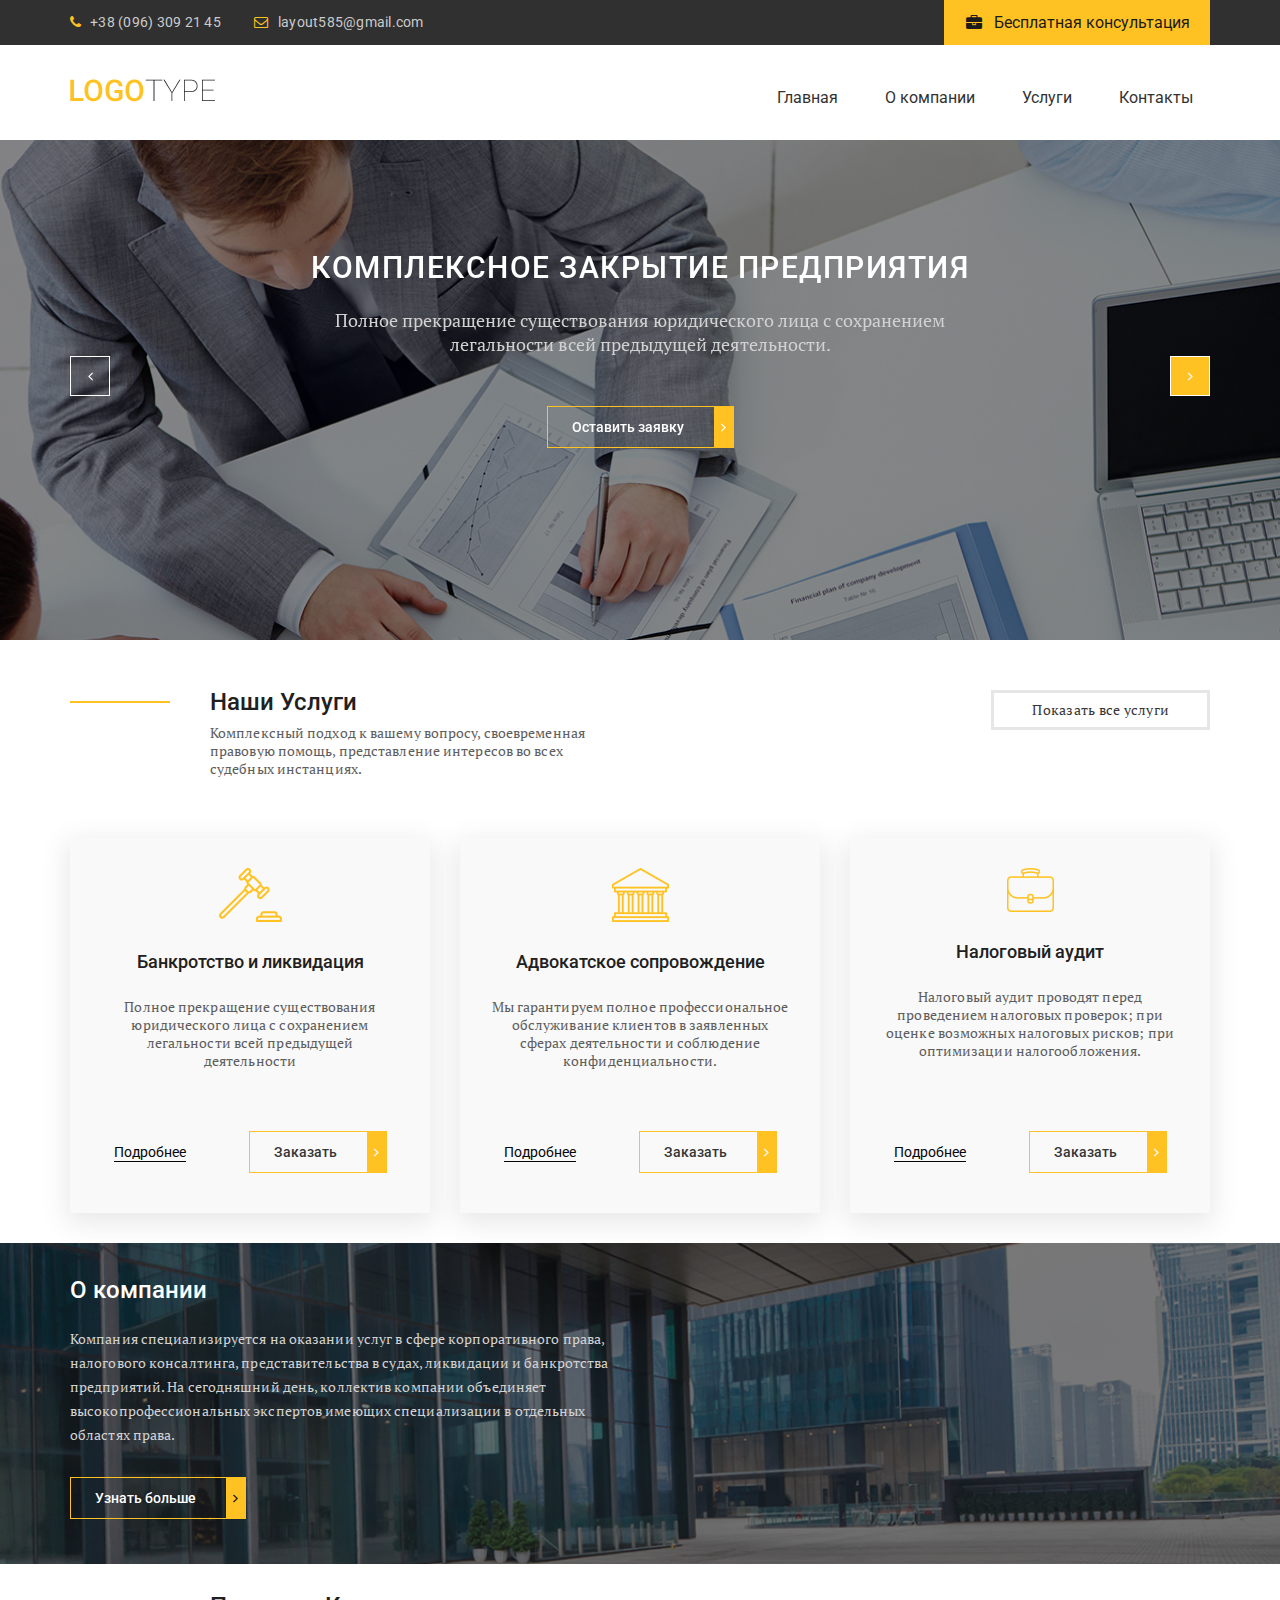
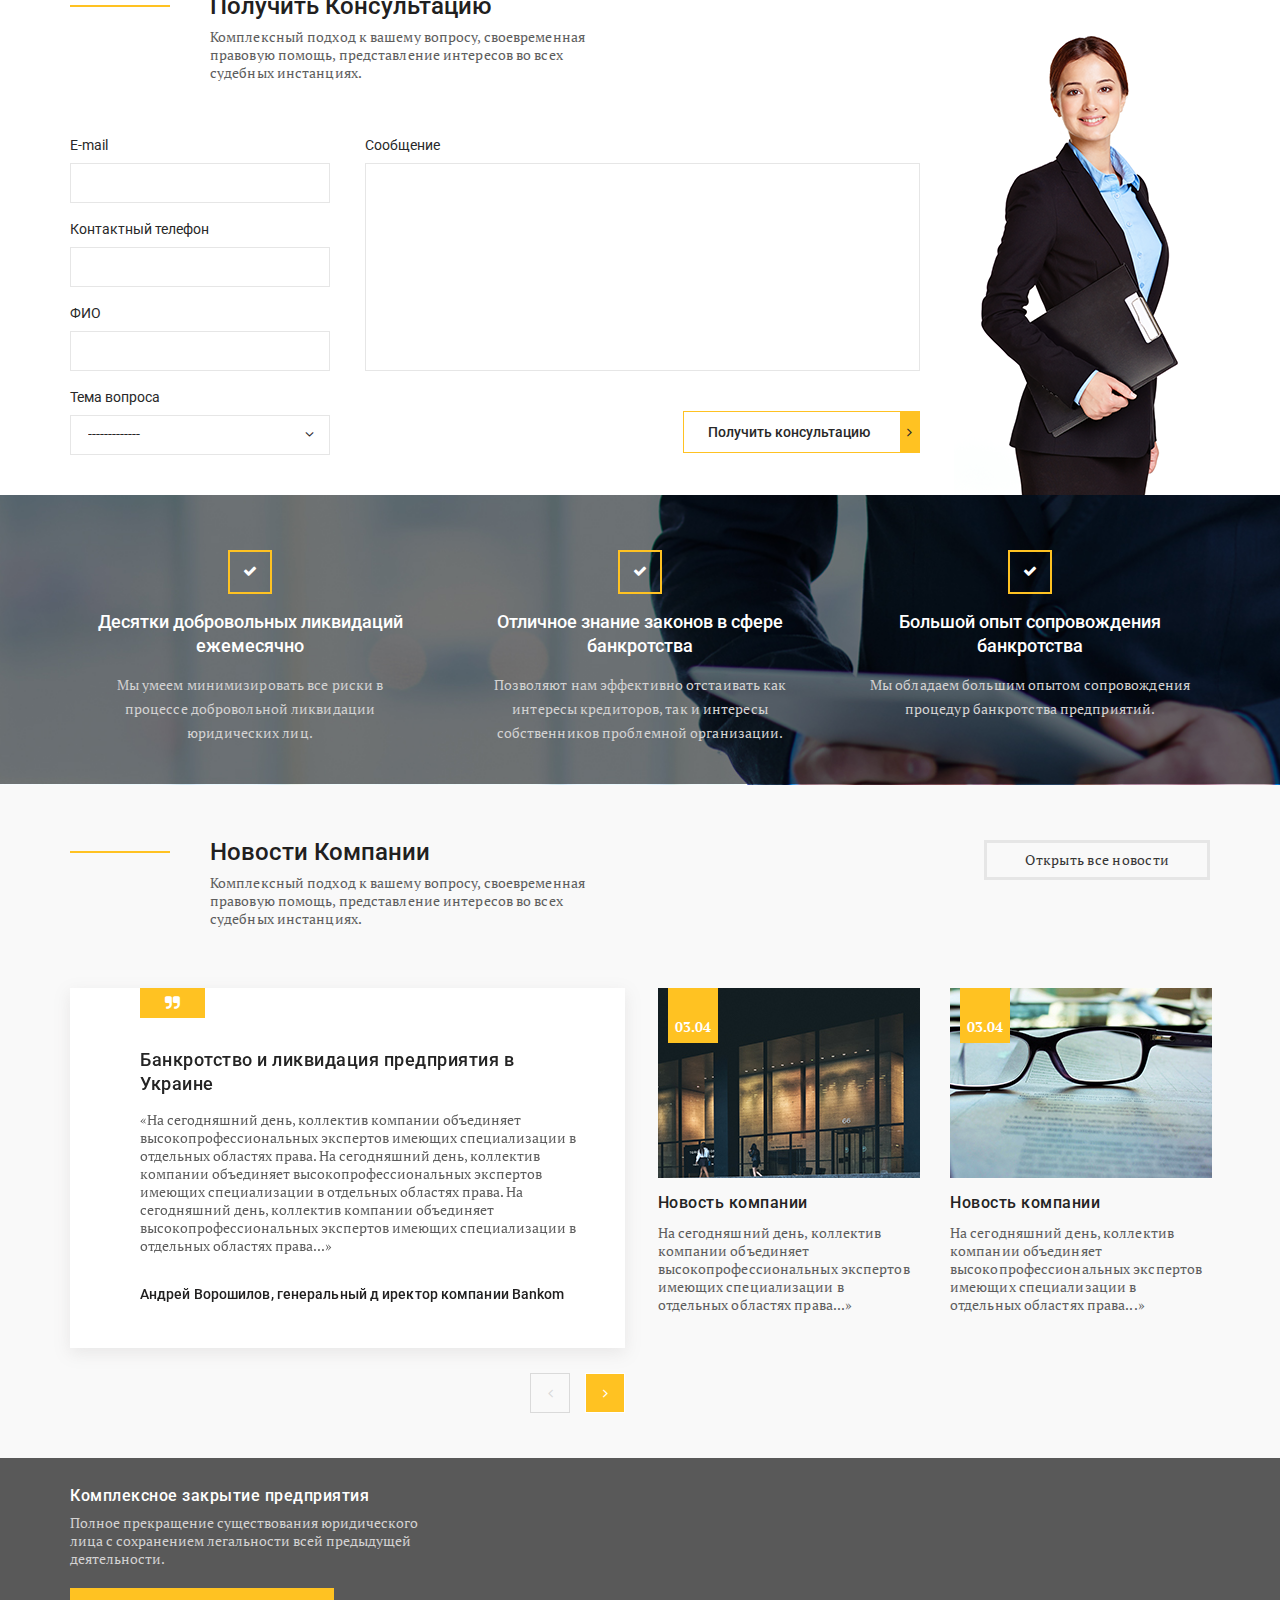
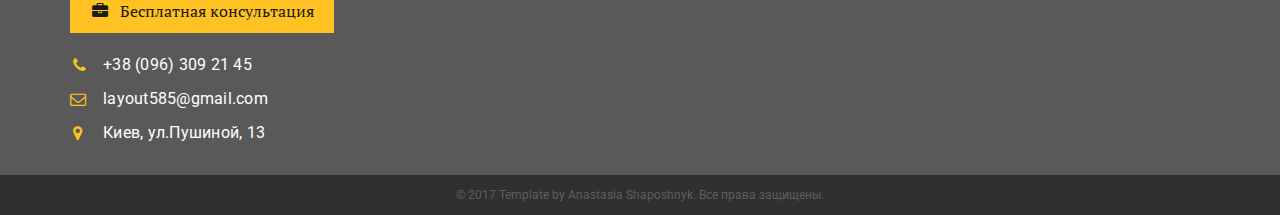
<file: index.html>
<!DOCTYPE html>
<html lang="en">
  <head>
    <meta charset="UTF-8" />
    <meta name="viewport" content="width=device-width, initial-scale=1.0" />
    <meta http-equiv="X-UA-Compatible" content="ie=edge" />
    <title>Document</title>
    <link
      href="https://fonts.googleapis.com/css?family=PT+Serif:400,700|Roboto:400,500&amp;subset=cyrillic"
      rel="stylesheet"
    />
    <link rel="stylesheet" href="css/normalize.css" />
    <link rel="stylesheet" href="css/fonts.css" />
    <link rel="stylesheet" href="css/jquery.fancybox.min.css" />
    <link rel="stylesheet" href="css/slick.css" />
    <link rel="stylesheet" href="css/jquery.formstyler.css" />
    <link rel="stylesheet" href="css/style.css" />
    <link rel="stylesheet" href="css/media.css" />
  </head>

  <body>
    <header class="header">
      <div class="header__top">
        <div class="container">
          <div class="header__contacts">
            <a class="header__phone" href="tel:380963092145"
              >+38 (096) 309 21 45</a
            >
            <a class="header__email" href="#">layout585@gmail.com</a>
            <a
              data-fancybox
              data-src="#modal"
              href="javascript:;"
              class="header__btn"
              href="#"
              >Бесплатная консультация</a
            >
          </div>
        </div>
      </div>
      <div class="header__content">
        <div class="container">
          <div class="header__content-inner">
            <div class="header__logo">
              <a href="#">
                <img src="img/logo.png" alt="" />
              </a>
            </div>
            <nav class="menu">
              <div class="header__btn-menu">
                <span class="icon-bars"></span>
              </div>
              <ul>
                <li><a href="#">Главная</a></li>
                <li><a href="#">О компании</a></li>
                <li><a href="#">Услуги</a></li>
                <li><a href="#">Контакты</a></li>
              </ul>
            </nav>
          </div>
        </div>
      </div>
    </header>
    <section class="slider">
      <div class="container">
        <div class="slider__inner">
          <div class="slider__item">
            <div class="slider__item-content">
              <div class="slider__title">
                КОМПЛЕКСНОЕ ЗАКРЫТИЕ ПРЕДПРИЯТИЯ
              </div>
              <div class="slider__text">
                Полное прекращение существования юридического лица с сохранением
                легальности всей предыдущей деятельности.
              </div>
              <a
                data-fancybox
                data-src="#modal"
                href="javascript:;"
                class="slider__btn default-btn"
              >
                Оставить заявку
              </a>
            </div>
          </div>
          <div class="slider__item">
            <div class="slider__item-content">
              <div class="slider__title">
                КОМПЛЕКСНОЕ ЗАКРЫТИЕ ПРЕДПРИЯТИЯ
              </div>
              <div class="slider__text">
                Полное прекращение существования юридического лица с сохранением
                легальности всей предыдущей деятельности.
              </div>
              <a
                data-fancybox
                data-src="#modal"
                href="javascript:;"
                class="slider__btn default-btn"
              >
                Оставить заявку
              </a>
            </div>
          </div>
          <div class="slider__item">
            <div class="slider__item-content">
              <div class="slider__title">
                КОМПЛЕКСНОЕ ЗАКРЫТИЕ ПРЕДПРИЯТИЯ
              </div>
              <div class="slider__text">
                Полное прекращение существования юридического лица с сохранением
                легальности всей предыдущей деятельности.
              </div>
              <a
                data-fancybox
                data-src="#modal"
                href="javascript:;"
                class="slider__btn default-btn"
              >
                Оставить заявку
              </a>
            </div>
          </div>
        </div>
      </div>
    </section>

    <section class="services">
      <div class="container">
        <div class="services__top">
          <div class="services__title-box">
            <div class="services__title">
              Наши Услуги
            </div>
            <div class="services__text">
              Комплексный подход к вашему вопросу, своевременная правовую
              помощь, представление интересов во всех судебных инстанциях.
            </div>
          </div>
          <div class="services__btn">
            <a href="#">
              Показать все услуги
            </a>
          </div>
        </div>
        <div class="services__items">
          <div class="services__item">
            <img src="img/about-1.png" alt="" />
            <div class="services__item-title">
              Банкротство и ликвидация
            </div>
            <div class="services__item-text">
              Полное прекращение существования юридического лица с сохранением
              легальности всей предыдущей деятельности
            </div>
            <div class="services__item-btn">
              <a class="services__item-link" href="#">Подробнее</a>
              <a
                data-fancybox
                data-src="#modal"
                href="javascript:;"
                class="default-btn"
              >
                Заказать
              </a>
            </div>
          </div>
          <div class="services__item">
            <img src="img/about-2.png" alt="" />
            <div class="services__item-title">
              Адвокатское сопровождение
            </div>
            <div class="services__item-text">
              Мы гарантируем полное профессиональное обслуживание клиентов в
              заявленных сферах деятельности и соблюдение конфиденциальности.
            </div>
            <div class="services__item-btn">
              <a class="services__item-link" href="#">Подробнее</a>
              <a
                data-fancybox
                data-src="#modal"
                href="javascript:;"
                class="default-btn"
              >
                Заказать
              </a>
            </div>
          </div>
          <div class="services__item">
            <img src="img/about-3.png" alt="" />
            <div class="services__item-title">
              Налоговый аудит
            </div>
            <div class="services__item-text">
              Налоговый аудит проводят перед проведением налоговых проверок; при
              оценке возможных налоговых рисков; при оптимизации
              налогообложения.
            </div>
            <div class="services__item-btn">
              <a class="services__item-link" href="#">Подробнее</a>
              <a
                data-fancybox
                data-src="#modal"
                href="javascript:;"
                class="default-btn"
              >
                Заказать
              </a>
            </div>
          </div>
        </div>
      </div>
    </section>

    <section class="about">
      <div class="container">
        <div class="about__inner">
          <div class="about__title">
            О компании
          </div>
          <div class="about__text">
            Компания специализируется на оказании услуг в сфере корпоративного
            права, налогового консалтинга, представительства в судах, ликвидации
            и банкротства предприятий. На сегодняшний день, коллектив компании
            объединяет высокопрофессиональных экспертов имеющих специализации в
            отдельных областях права.
          </div>
          <a href="#" class="about__btn default-btn">
            Узнать больше
          </a>
        </div>
      </div>
    </section>

    <section class="form">
      <div class="container">
        <div class="form__inner">
          <div class="form__content">
            <div class="form__title-box">
              <div class="form__title">
                Получить Консультацию
              </div>
              <div class="form__text">
                Комплексный подход к вашему вопросу, своевременная правовую
                помощь, представление интересов во всех судебных инстанциях.
              </div>
            </div>
            <div class="form__box">
              <form>
                <div class="form__box-inner">
                  <div class="form__box-left">
                    <label>
                      E-mail
                      <input type="text" />
                    </label>
                    <label>
                      Контактный телефон
                      <input type="text" />
                    </label>
                    <label>
                      ФИО
                      <input type="text" />
                    </label>
                    <label>
                      Тема вопроса
                      <select>
                        <option>-------------</option>
                        <option>-------------</option>
                        <option>-------------</option>
                        <option>-------------</option>
                      </select>
                    </label>
                  </div>
                  <div class="form__box-right">
                    <label>
                      Сообщение
                      <textarea></textarea>
                    </label>
                    <button class="default-btn" type="submit">
                      Получить консультацию
                    </button>
                  </div>
                </div>
              </form>
            </div>
          </div>
        </div>
      </div>
    </section>

    <section class="advantages">
      <div class="container">
        <div class="advantages__inner">
          <div class="advantages-item">
            <div class="advantages__title">
              Десятки добровольных ликвидаций ежемесячно
            </div>
            <div class="advantages__text">
              Мы умеем минимизировать все риски в процессе добровольной
              ликвидации юридических лиц.
            </div>
          </div>
          <div class="advantages-item">
            <div class="advantages__title">
              Отличное знание законов в сфере банкротства
            </div>
            <div class="advantages__text">
              Позволяют нам эффективно отстаивать как интересы кредиторов, так и
              интересы собственников проблемной организации.
            </div>
          </div>
          <div class="advantages-item">
            <div class="advantages__title">
              Большой опыт сопровождения банкротства
            </div>
            <div class="advantages__text">
              Мы обладаем большим опытом сопровождения процедур банкротства
              предприятий.
            </div>
          </div>
        </div>
      </div>
    </section>

    <section class="news">
      <div class="container">
        <div class="news__top">
          <div class="news__title-box">
            <div class="news__title">
              Новости Компании
            </div>
            <div class="news__text">
              Комплексный подход к вашему вопросу, своевременная правовую
              помощь, представление интересов во всех судебных инстанциях.
            </div>
          </div>
          <div class="news__btn">
            <a href="#">
              Открыть все новости
            </a>
          </div>
        </div>
        <div class="news__inner">
          <div class="news__slider">
            <div class="news__slider-inner">
              <div class="news__slider-item">
                <div class="news__slider-title">
                  Банкротство и ликвидация предприятия в Украине
                </div>
                <div class="news__slider-text">
                  «На сегодняшний день, коллектив компании объединяет
                  высокопрофессиональных экспертов имеющих специализации в
                  отдельных областях права. На сегодняшний день, коллектив
                  компании объединяет высокопрофессиональных экспертов имеющих
                  специализации в отдельных областях права. На сегодняшний день,
                  коллектив компании объединяет высокопрофессиональных экспертов
                  имеющих специализации в отдельных областях права...»
                </div>
                <div class="news__slider-author">
                  Андрей Ворошилов, генеральный д иректор компании Bankom
                </div>
              </div>
              <div class="news__slider-item">
                <div class="news__slider-title">
                  Банкротство и ликвидация предприятия в Украине
                </div>
                <div class="news__slider-text">
                  «На сегодняшний день, коллектив компании объединяет
                  высокопрофессиональных экспертов имеющих специализации в
                  отдельных областях права. На сегодняшний день, коллектив
                  компании объединяет высокопрофессиональных экспертов имеющих
                  специализации в отдельных областях права. На сегодняшний день,
                  коллектив компании объединяет высокопрофессиональных экспертов
                  имеющих специализации в отдельных областях права...»
                </div>
                <div class="news__slider-author">
                  Андрей Ворошилов, генеральный д иректор компании Bankom
                </div>
              </div>
              <div class="news__slider-item">
                <div class="news__slider-title">
                  Банкротство и ликвидация предприятия в Украине
                </div>
                <div class="news__slider-text">
                  «На сегодняшний день, коллектив компании объединяет
                  высокопрофессиональных экспертов имеющих специализации в
                  отдельных областях права. На сегодняшний день, коллектив
                  компании объединяет высокопрофессиональных экспертов имеющих
                  специализации в отдельных областях права. На сегодняшний день,
                  коллектив компании объединяет высокопрофессиональных экспертов
                  имеющих специализации в отдельных областях права...»
                </div>
                <div class="news__slider-author">
                  Андрей Ворошилов, генеральный д иректор компании Bankom
                </div>
              </div>
            </div>
          </div>
          <a href="#" class="news__blog">
            <div class="news__images">
              <img src="img/news-1.jpg" alt="" />
              <div class="news__date">03.04</div>
            </div>
            <div class="news__blog-title">
              Новость компании
            </div>
            <div class="news__blog-text">
              На сегодняшний день, коллектив компании объединяет
              высокопрофессиональных экспертов имеющих специализации в отдельных
              областях права...»
            </div>
          </a>
          <a href="#" class="news__blog">
            <div class="news__images">
              <img src="img/news-2.jpg" alt="" />
              <div class="news__date">03.04</div>
            </div>
            <div class="news__blog-title">
              Новость компании
            </div>
            <div class="news__blog-text">
              На сегодняшний день, коллектив компании объединяет
              высокопрофессиональных экспертов имеющих специализации в отдельных
              областях права...»
            </div>
          </a>
        </div>
      </div>
    </section>

    <footer class="footer">
      <div class="footer__content">
        <div class="container">
          <div class="footer__inner">
            <div class="footer__info">
              <div class="footer__title">
                Комплексное закрытие предприятия
              </div>
              <div class="footer__text">
                Полное прекращение существования юридического лица с сохранением
                легальности всей предыдущей деятельности.
              </div>
              <a
                data-fancybox
                data-src="#modal"
                href="javascript:;"
                class="header__btn"
                href="#"
              >
                Бесплатная консультация
              </a>
              <ul class="footer__list">
                <li>
                  <a class="footer__phone" href="tel:380963092145"
                    >+38 (096) 309 21 45</a
                  >
                </li>
                <li><a href="#">layout585@gmail.com</a></li>
                <li>
                  <a class="footer__adress" href="#">Киев, ул.Пушиной, 13</a>
                </li>
              </ul>
            </div>
            <div class="footer__map">
              <iframe
                height="250px"
                src="https://www.google.com/maps/embed?pb=!1m18!1m12!1m3!1d2540.124391996489!2d30.364922015731644!3d50.457408279476354!2m3!1f0!2f0!3f0!3m2!1i1024!2i768!4f13.1!3m3!1m2!1s0x40d4cc919501b4ef%3A0x71a476f68f4c8246!2z0YPQuy4g0KTQtdC-0LTQvtGA0Ysg0J_Rg9GI0LjQvdC-0LksIDEzLCDQmtC40LXQsiwgMDIwMDA!5e0!3m2!1sru!2sua!4v1555013165886!5m2!1sru!2sua"
                frameborder="0"
                style="border: 0;"
                allowfullscreen
              ></iframe>
            </div>
          </div>
        </div>
      </div>
      <div class="footer__copy">
        <div class="container">
          <div class="copy__text">
            © 2017 Template by Anastasia Shaposhnyk. Все права защищены.
          </div>
        </div>
      </div>
    </footer>

    <div id="modal">
      <form>
        <input type="text" placeholder="Ваше имя" />
        <input type="text" placeholder="Ваш телефон" />
        <input type="submit" value="Отправить" />
      </form>
    </div>

    <script src="https://ajax.googleapis.com/ajax/libs/jquery/3.3.1/jquery.min.js"></script>
    <script src="js/jquery.fancybox.min.js"></script>
    <script src="js/slick.min.js"></script>
    <script src="js/jquery.formstyler.min.js"></script>
    <script src="js/main.js"></script>
  </body>
</html>
</file>
<file: css/fonts.css>
@font-face {
  font-family: "icomoon";
  src: url("../fonts/icomoon.eot?jilhky");
  src: url("../fonts/icomoon.eot?jilhky#iefix") format("embedded-opentype"),
    url("../fonts/icomoon.ttf?jilhky") format("truetype"),
    url("../fonts/icomoon.woff?jilhky") format("woff"),
    url("../fonts/icomoon.svg?jilhky#icomoon") format("svg");
  font-weight: normal;
  font-style: normal;
}

[class^="icon-"],
[class*=" icon-"] {
  /* use !important to prevent issues with browser extensions that change fonts */
  font-family: "icomoon" !important;
  speak: none;
  font-style: normal;
  font-weight: normal;
  font-variant: normal;
  text-transform: none;
  line-height: 1;

  /* Better Font Rendering =========== */
  -webkit-font-smoothing: antialiased;
  -moz-osx-font-smoothing: grayscale;
}

.icon-envelope-o:before {
  content: "\f003";
}
.icon-check:before {
  content: "\f00c";
}
.icon-map-marker:before {
  content: "\f041";
}
.icon-phone:before {
  content: "\f095";
}
.icon-briefcase:before {
  content: "\f0b1";
}
.icon-bars:before {
  content: "\f0c9";
}
.icon-navicon:before {
  content: "\f0c9";
}
.icon-reorder:before {
  content: "\f0c9";
}
.icon-angle-left:before {
  content: "\f104";
}
.icon-angle-right:before {
  content: "\f105";
}
.icon-quote-right:before {
  content: "\f10e";
}
</file>
<file: css/style.css>
*{
  box-sizing: border-box;
}
a{
  text-decoration: none;
  display: inline-block;
}
ul,
li{
  list-style: none;
  margin: 0;
  padding: 0;
}
.container{
  max-width: 1170px;
  margin: 0 auto;
  padding: 0 15px; 
}
body{
  font-family: 'PT Serif', serif;
  font-weight: 400;
  font-size: 14px;
  line-height: 18px;
  color: #5e5e5e;
}
header{
  font-family: 'Roboto', sans-serif;
}
.header__top{
  background-color: #303030;
}
.header__btn{
  float: right;
  line-height: 36px;
  color: #1b1b1b;
  background-color: #ffc222;
  padding: 5px 20px 4px 50px;
  font-size: 16px;
  display: block;
  position: relative;
}
.header__btn:before{
  content: "\f0b1";
  font-family: 'icomoon';
  position: absolute;
  left: 22px;
  color: #1b1b1b;
}
.header__contacts:after{
  content: "";
  clear: both;
  display: block;
}
.header__phone,
.header__email{
  color: #cbcacb;
  letter-spacing: 0.25px;
  line-height: 45px;
  position: relative;
}
.header__phone{
  padding-left: 20px;
  padding-right: 30px;
}
.header__phone:before{
  content: "\f095";
  font-family: 'icomoon';
  position: absolute;
  left: 0;
  color: #ffc222;
}
.header__email{
  padding-left: 24px;
}
.header__email:before{
  content: "\f003";
  font-family: 'icomoon';
  position: absolute;
  left: 0;
  color: #ffc222;
}
.header__content{
  padding: 34px 0px 23px;
}
.header__content-inner{
  display: flex;
  justify-content: space-between;
}
.menu li{
  display: inline-block;
}
.menu a{
  color: #323232;
  font-size: 16px;
  line-height: 36px;
  border: 1px solid transparent;
  padding: 0px 16px;
  transition: all .3s;
}
.menu a:hover{
  border-color: #ffc222;
}
.menu li + li{
  padding-left: 10px;
}
#modal{
  display: none;
}
.slider{
  background-image: url(../img/slider-fon.jpg);
  background-repeat: no-repeat;
  background-size: cover;
  background-position: center;
  min-height: 500px;
}
.slider__item-content{
  text-align: center;
  padding-top: 110px;
  max-width: 665px;
  margin: 0 auto;
}
.slider__title{
  text-transform: uppercase;
  font-size: 30px;
  line-height: 36px;
  color: #fff;
  font-weight: 500;
  letter-spacing: 1.5px;
  margin-bottom: 22px;
  font-family: 'Roboto', sans-serif;
}
.slider__text{
  line-height: 24px;
  font-size: 18px;
  color: #d3d2d2;
  margin-bottom: 50px;  
}
.default-btn{
  display: inline-block;
  font-size: 14px;
  line-height: 24px;
  color: #fff;
  font-weight: 500;
  font-family: 'Roboto', sans-serif;
  padding: 8px 30px 8px 24px;
  border: 1px solid #ffc222;
  border-right-width: 20px;
  position: relative;
  z-index: 2;
  outline: none;
}
.default-btn:after{
  content: "\f105";
  font-family: 'icomoon';
  position: absolute;
  top: 50%;
  transform: translateY(-50%);
  right: -12px;
}
.slider__inner{
  position: relative;
}
.slick-btn{
  position: absolute;
  top: 70%;
  z-index: 3;
  width: 40px;
  height: 40px;
  border: 1px solid #fff;

  cursor: pointer;
  outline: none;
  background-color: #ffc222;
}
.slick-btn.slick-disabled{
  cursor: default;
  background-color: transparent;
}
.slick-btn:before{
  position: absolute;
  top: 50%;
  left: 50%;
  transform: translate(-50%, -50%);
  font-family: 'icomoon';
  color: #fff;
}
.slick-next:before{
  content: "\f105";
}
.slick-prev:before{
  content: "\f104";
}
.slick-next{
  right: 0;
}
.slick-prev{
  left: 0;
}
.services{
  padding: 50px 0px 30px;
}
.services__top,
.news__top{
  display: flex;
  justify-content: space-between;
  margin-bottom: 60px;
}
.services__title-box,
.form__title-box,
.news__title-box{
  max-width: 520px;
  padding-left: 140px;
  position: relative;
}
.services__title-box:before,
.form__title-box:before,
.news__title-box:before{
  content: "";
  position: absolute;
  width: 100px;
  height: 2px;
  background-color: #ffc222;
  left: 0;
  top: 11px;
}
.services__title,
.form__title,
.news__title{
  font-size: 24px;
  font-weight: 500;
  line-height: 24px;
  color: #212020;
  font-family: 'Roboto', sans-serif;
  margin-bottom: 10px;
}
.services__text,
.form__text,
.news__text{
  letter-spacing: 0.1px;
}
.services__btn a,
.news__btn a{
  color: #373636;
  line-height: 24px;
  letter-spacing: 0.25px;
  padding: 5px 38px;
  border: 3px solid #e6e6e6;
}
.services__items{
  display: flex;
  justify-content: space-between;
}
.services__item{
  max-width: 360px;
  text-align: center;
  padding: 30px 0px 80px;
  position: relative;
  min-height: 375px;
  background-color: #f9f9f9;
  box-shadow: 0px 7px 24.3px 2.7px rgba(91, 89, 89, 0.14);
}
.services__item-title{
  color: #212020;
  font-size: 18px;
  line-height: 24px;
  font-weight: 500;
  font-family: 'Roboto', sans-serif;
  padding: 24px 0;
}
.services__item-text{
  letter-spacing: 0.1px;
  padding: 0px 30px 30px;

}
.services__item-btn{
  position: absolute;
  bottom: 40px;
  left: 0;
  right: 0;
}
.services__item-btn .default-btn{
  color: #373636;
}
.services__item-btn .default-btn:after{
  color: #fff;
}
.services__item-link{
  color: #050505;
  font-family: 'Roboto', sans-serif;
  border-bottom: 1px solid #050505;
  margin-right: 60px;
}
.about{
  background-image: url(../img/about-fon.jpg);
  background-size: cover;
  background-position: center;
  min-height: 300px;
  background-repeat: no-repeat;
  padding: 25px 0px 45px;
}
.about__inner{
  max-width: 545px;
}
.about__title{
  padding: 10px 0px 25px;
  font-size: 24px;
  line-height: 24px;
  color: #fff;
  font-weight: 500;
  font-family: 'Roboto', sans-serif;
}
.about__text{
  margin-bottom: 30px;
  letter-spacing: 0.1px;
  line-height: 24px;
  color: #d3d2d2;
}
.about__btn.default-btn:after{
  color: #000;
}
.form{
  padding-top: 30px;
}
.form__inner{
  padding-bottom: 40px;
  background-image: url(../img/form-fon.png);
  min-height: 460px;
  background-repeat: no-repeat;
  background-position: bottom right;
}
.form__box{
  max-width: 850px;
  padding-top: 45px;
}
.form__box-inner{
  display: flex;
  justify-content: space-between;
}
.form__box-left{
  max-width: 260px;
  width: 100%;
}
.form__box-right{
  max-width: 555px;
  width: 100%;
}
.form__box-inner label,
.form__box-inner input,
.form__box-inner textarea{
  display: block;
  width: 100%;
}
.form__box-inner label{
  line-height: 36px;
  color: #282828;
  font-family: 'Roboto', sans-serif;
}
.form__box-inner input{
  margin-bottom: 8px;
  outline: none;
  height: 40px;
  border: 1px solid #e6e6e6;
  padding: 0px 10px;
}
.form__box-inner select{
  outline: none;
  padding-left: 17px;
}
.form__box-inner .jq-selectbox.jqselect{
  display: block;
  width: 100%;
}
.form__box-inner .jq-selectbox__select{
  height: 40px;
  border: 1px solid #e6e6e6;
  padding-left: 17px;
}
.form__box-inner .jq-selectbox__trigger-arrow:before{
  content: "\f105";
  font-family: 'icomoon';
  position: absolute;
  right: 17px;
  top: 0;
  transform: rotate(90deg);
}
.form__box-inner .jq-selectbox__dropdown {
	width: 100%;
	margin: 2px 0 0;
	padding: 0;
	border: 1px solid #e6e6e6;
	background: #FFF;
	box-shadow: 0 2px 10px rgba(0,0,0,.2);
}
.form__box-inner .jq-selectbox li {
	min-height: 18px;
	padding: 5px 17px 6px;
	color: #231F20;
}
.form__box-inner  .jq-selectbox li.selected {
	background-color: #A3ABB1;
	color: #FFF;
}
.form__box-inner  .jq-selectbox li:hover {
	background-color: #08C;
	color: #FFF;
}
.form__box-inner  .jq-selectbox li.disabled {
	color: #AAA;
}
.form__box-inner  .jq-selectbox li.disabled:hover {
	background: none;
}
.form__box-inner  .jq-selectbox li.optgroup {
	font-weight: bold;
}
.form__box-inner  .jq-selectbox li.optgroup:hover {
	background: none;
	color: #231F20;
	cursor: default;
}
.form__box-inner  .jq-selectbox li.option {
	padding-left: 25px;
}
.form__box-inner textarea{
  outline: none;
  border: 1px solid #e6e6e6;
  padding: 10px;
  height: 208px;
  resize: none;
  margin-bottom: 40px;
}
.form__box-inner button{
  background-color: transparent;
  color: #282828;
  float: right;
}
.advantages{
  padding: 55px 0px 40px;
  background-image: url(../img/adv-fon.jpg);
  background-repeat: no-repeat;
  background-position: center;
  min-height: 285px;
  background-size: cover;
}
.advantages__inner{
  color: #fff;
  text-align: center;
  display: flex;
  justify-content: space-between;
}

.advantages-item{
  max-width: 360px;
  padding: 0px 20px;
}
.advantages__title{
  font-size: 18px;
  line-height: 24px;
  font-weight: 500;
  font-family: 'Roboto', sans-serif;
  padding: 60px 0px 15px;
  position: relative;
}
.advantages__title:before{
  content: "";
  position: absolute;
  width: 40px;
  height: 40px;
  border: 2px solid #ffc222;
  top: 0;
  left: 50%;
  transform: translateX(-50%);
}
.advantages__title:after{
  content: "\f00c";
  font-family: 'icomoon';
  font-size: 14px;
  position: absolute;
  top: 9px;
  left: 50%;
  transform: translateX(-50%);
}
.advantages__text{
  line-height: 24px;
  color: #d3d2d2;
  letter-spacing: 0.1px;
}
.news{
  padding: 55px 0px 110px;
  background-color: #f9f9f9;
}
.news__inner{
  display: flex;
  justify-content: space-between;
}
.news__slider{
  max-width: 555px;
  width: 100%;
  background-color: #fff;
  box-shadow: 0px 5px 15.36px 0.64px rgba(128, 127, 127, 0.13);
  padding: 60px 35px 45px 70px;
  position: relative;
}
.news__slider:before{
  content: "\f10e";
  font-family: 'icomoon';
  position: absolute;
  top: 0;
  left: 70px;
  color: #fff;
  font-size: 16px;
  width: 65px;
  height: 30px;
  text-align: center;
  line-height: 30px;
  background-color: #ffc222;
}
.news__blog{
  max-width: 260px;
  width: 100%;
}
.news__images{
  position: relative;
}
.news__date{
  position: absolute;
  background-color: #ffc222;
  height: 55px;
  width: 50px;
  color: #fff;
  text-align: center;
  padding-top: 30px;
  font-weight: 700;
  top: 0px;
  left: 10px;
}
.news__blog-title{
  font-size: 16px;
  font-weight: 500;
  font-family: 'Roboto', sans-serif;
  letter-spacing: 0.5px;
  color: #242424;
  padding: 12px 0;
}
.news__blog-text{
  letter-spacing: 0.1px;
  color: #5e5e5e;
}
.news__slider-title{
  font-size: 18px;
  line-height: 24px;
  color: #242424;
  font-weight: 500;
  font-family: 'Roboto', sans-serif;
  letter-spacing: 0.5px;
  margin-bottom: 15px;
}
.news__slider-text{
  margin-bottom: 30px;
}
.news__slider-author{
  letter-spacing: 0.1px;
  color: #212020;
  font-weight: 500;
  font-family: 'Roboto', sans-serif;
}
.news__slider-inner .slick-btn{
  top: auto;
  bottom: -110px;
}
.news__slider-inner .slick-next{
  right: -35px;
}
.news__slider-inner .slick-prev{
  right: 20px;
  left: auto;
}
.news__slider-inner .slick-disabled{
  border-color: #dadada;
}
.news__slider-inner .slick-disabled:before{
   color: #dadada;
}
.footer__content{
  background-color: #595959;
  padding: 20px 0px 30px;
}
.footer__inner{
  display: flex;
  justify-content: space-between;
}
.footer__inner .header__btn{
  float: none;
  display: inline-block;
}
.footer__map{
  padding-top: 10px;
  max-width: 630px;
  width: 100%;
}
.footer__map iframe{
  width: 100%;
}
.footer__title{
  font-family: 'Roboto', sans-serif;
  font-weight: 500;
  font-size: 16px;
  color: #fff;
  line-height: 36px;
  letter-spacing: 0.5px;
}
.footer__text{
  color: #d3d2d2;
  margin-bottom: 20px;
}
.footer__info{
  max-width: 360px;
}
.footer__list{
  padding-top: 10px;
}
.footer__list li{
  margin-top: 10px;
}
.footer__list a{
  font-size: 16px;
  line-height: 24px;
  letter-spacing: 0.25px;
  color: #fff;
  font-weight: 400;
  font-family: 'Roboto', sans-serif;
  padding-left: 33px;
  position: relative;
}
.footer__list a:before{
  content: '\f003';
  position: absolute;
  left: 0;
  color: #ffc222;
  font-family: 'icomoon';
}
.footer__list .footer__phone:before{
  content: "\f095";
  left: 3px;
}
.footer__list .footer__adress:before{
  content: "\f041";
  left: 3px;
}
.footer__copy{
  background-color: #303030;
  text-align: center;
  font-size: 12px;
  line-height: 24px;
  padding: 8px 0;
  font-weight: 400;
  font-family: 'Roboto', sans-serif;
}
#modal{
  width: 300px;
}
#modal input{
  display: block;
  width: 100%;
  margin-bottom: 20px;
  outline: none;
  height: 40px;
  border: 1px solid #e6e6e6;
  padding: 0px 10px;
  font-family: 'Roboto', sans-serif;
  font-weight: 400;
}
#modal input[type="submit"]{
  background-color: #ffc222;
  border: none;
}
.header__btn-menu{
  display: none;
  font-size: 28px;
}
</file>
<file: css/media.css>
@media (max-width: 1156px){
  .services__items{
    display: block;
  }
  .services__item{
    max-width: 80%;
    min-height: 330px;
    margin: 30px auto;
  }
  .form__inner{
    background-image: none;
  }
  .news__inner{
    display: block;
  }
  .news__slider{
    max-width: 100%;
    margin-bottom: 90px;
  }
  .news__blog{
    max-width: 100%;
    display: block;
    margin-bottom: 30px;
  }
  .news__blog:after{
    content: "";
    clear: both;
    display: block;
  }
  .news__images{
    float: left;
    margin-right: 50px;
  }
  .news{
    padding-bottom: 60px;
  }
  .footer__info{
    max-width: 465px;
    margin-bottom: 25px;
  }
}
@media (max-width: 1050px){
  .footer__inner{
    display: block;
  }
  .footer__map{
    max-width: 100%;
  }
}
@media (max-width: 900px){
  .slider .slick-btn{
    display: none !important;
  }
  .services__top,
  .news__top{
    display: block;
  }
  .services__title-box,
  .form__title-box,
  .news__title-box{
    padding-left: 0;
    text-align: center;
    margin: 0 auto 30px;
  }
  .services__title-box:before,
  .form__title-box:before,
  .news__title-box:before{
    display: none;
  }
  .services__btn,
  .news__btn{
    text-align: center;
  }
  .form__box-inner{
    display: block;
  }
  .form__box-left{
    max-width: 100%;
  }
  .form__box-right{
    max-width: 100%;
  }
  .form__box-inner .jq-selectbox__select{
    margin-bottom: 10px;
  }
  .form{
    padding-bottom: 25px;
  }
  .advantages__inner{
    display: block;
  }
  .advantages-item{
    max-width: 100%;
    margin-bottom: 30px;
  }
}
@media (max-width: 700px){
  .header__btn{
    float: none;
  }
  .header__contacts{
    text-align: center;
  }
  .header__btn:before{
    display: none;
  }
  .footer__info .header__btn:before{
    display: block;
  }
  .header__btn-menu{
    display: block;
  }
  .menu ul{
    display: none;
    position: absolute;
    left: 0;
    right: 0;
    margin-top: 20px;
    z-index: 50;
  }
  .menu li{
    display: block;
    text-align: center;
  }
  .menu a{
    display: block;
    background-color: #ffc222;
    border-top: 1px solid #fff;
    border-bottom: 1px solid #fff;
  }
  .menu li + li{
    padding-left: 0;
  }
}
@media (max-width: 600px){
  .services__item{
    max-width: 100%;
    min-height: 375px;
    margin: 30px auto;
  }
}
@media (max-width: 540px){
  .news__slider{
    padding: 50px 15px 25px 25px;
  }
  .news__slider:before{
    left: 25px;
  }
  .news__slider-inner .slick-next{
    right: -20px;
  }
  .news__slider-inner .slick-prev{
    right: 35px;
  }
  .news__images{
    float: none;
  }
  .news__slider-inner .slick-btn{
    bottom: -90px;
  }
}
@media (max-width: 414px){
  .slider__title{
    font-size: 24px;
  }
  .slider__text{
    font-size: 16px;
  }
}
@media (max-width: 400px){
  .header__btn:before{
    display: block;
  }
  .advantages-item{
    padding: 0;
  }
}
@media (max-width: 375px){
  .header__email{
    padding-right: 30px;
  }
}



@media (min-width: 700px){
  .menu ul{
    display: block !important;
  }
}
</file>
